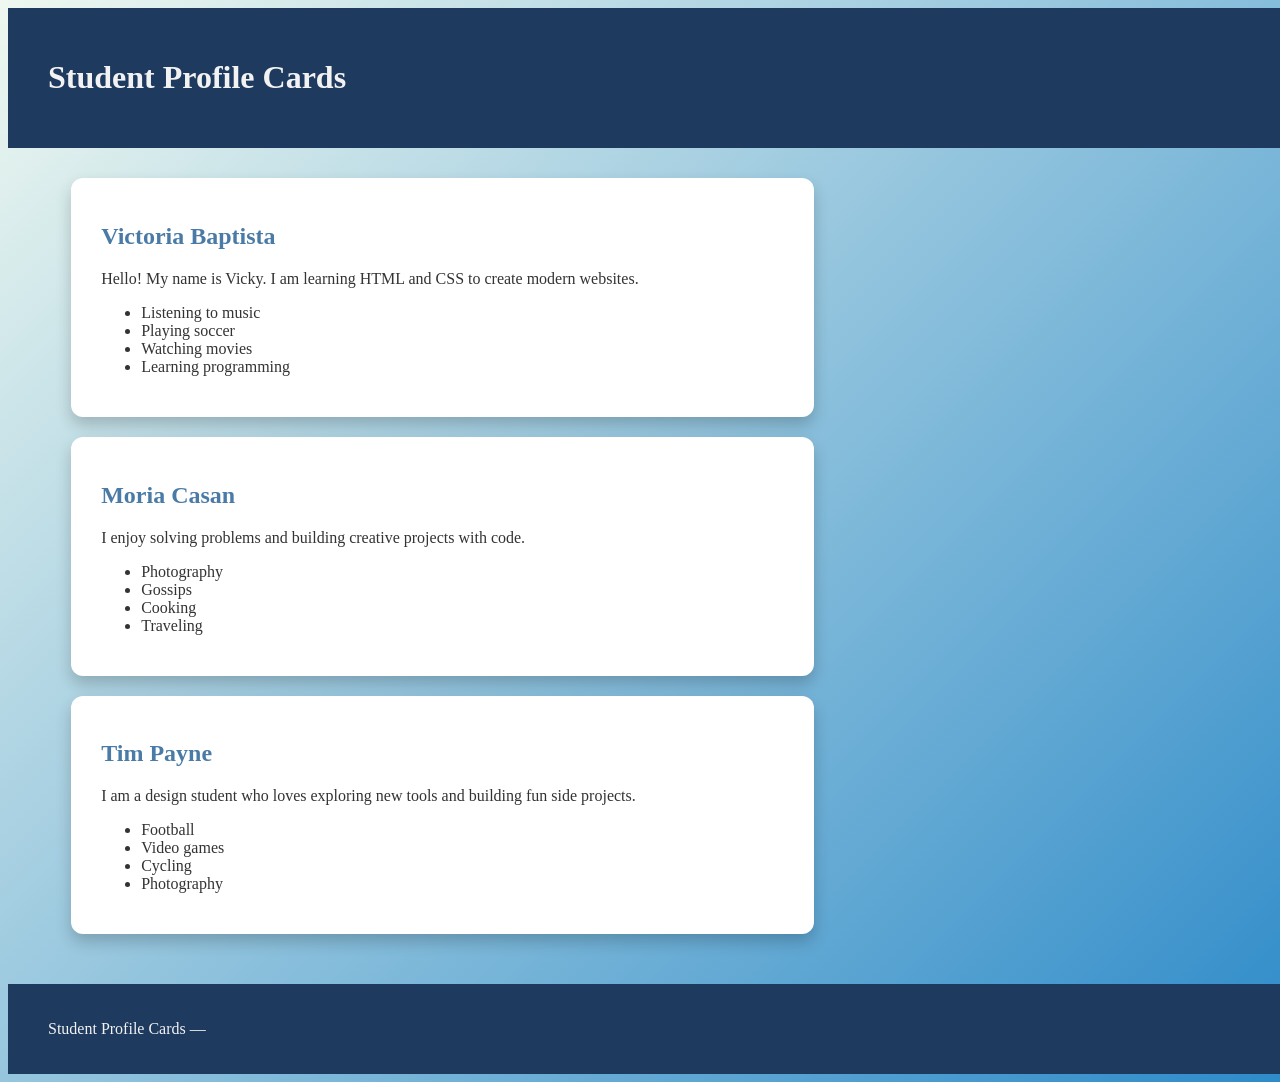
<file: index.html>
<!DOCTYPE html>
<html lang="en">
<head>
  <meta charset="UTF-8">
  <meta name="viewport" content="width=device-width, initial-scale=1.0">
  <title>Student Profile Cards</title>
  <link rel="stylesheet" href="CSS/styles.css">
</head>
<body>

  <header>
    <h1>Student Profile Cards</h1>
  </header>

  <main>

    <div class="card">
      <h2>Victoria Baptista</h2>
      <p>Hello! My name is Vicky. I am learning HTML and CSS to create modern websites.</p>
      <ul>
        <li>Listening to music</li>
        <li>Playing soccer</li>
        <li>Watching movies</li>
        <li>Learning programming</li>
      </ul>
    </div>

    <div class="card">
      <h2>Moria Casan</h2>
      <p>I enjoy solving problems and building creative projects with code.</p>
      <ul>
        <li>Photography</li>
        <li>Gossips</li>
        <li>Cooking</li>
        <li>Traveling</li>
      </ul>
    </div>

    <div class="card">
      <h2>Tim Payne</h2>
      <p>I am a design student who loves exploring new tools and building fun side projects.</p>
      <ul>
        <li>Football</li>
        <li>Video games</li>
        <li>Cycling</li>
        <li>Photography</li>
      </ul>
    </div>

  </main>

  <footer>
    <p>Student Profile Cards &mdash; </p>
  </footer>

</body>
</html>
</file>
<file: CSS/styles.css>
:root {
  --color-primary: #1e3a5f;
  --color-secondary: #4a7ba6;
  --color-background: #eef8f0;
  --color-background-end: #2e8bc9;
  --color-card-bg: #ffffff;
  --color-text: #333333;
  --color-footer-text: #f2f2f2;
  --color-shadow: rgba(0, 0, 0, 0.2);
}

body {
  color: var(--color-text);
  background-image: linear-gradient(135deg, var(--color-background), var(--color-background-end));
}

header {
  background-color: var(--color-primary);
  color: var(--color-footer-text);
  width: 100%;
  padding: 30px 40px;
}

main {
  width: 90%;
  margin-left: 5%;
  margin-right: 5%;
  padding: 30px 0;
}

.card {
  background-color: var(--color-card-bg);
  color: var(--color-text);
  width: 60%;
  margin-bottom: 20px;
  padding: 25px 30px;
  border-radius: 12px;
  box-shadow: 0 8px 16px var(--color-shadow);
}

.card h2 {
  color: var(--color-secondary);
}

footer {
  background-color: var(--color-primary);
  color: var(--color-footer-text);
  width: 100%;
  padding: 20px 40px;
}
</file>
